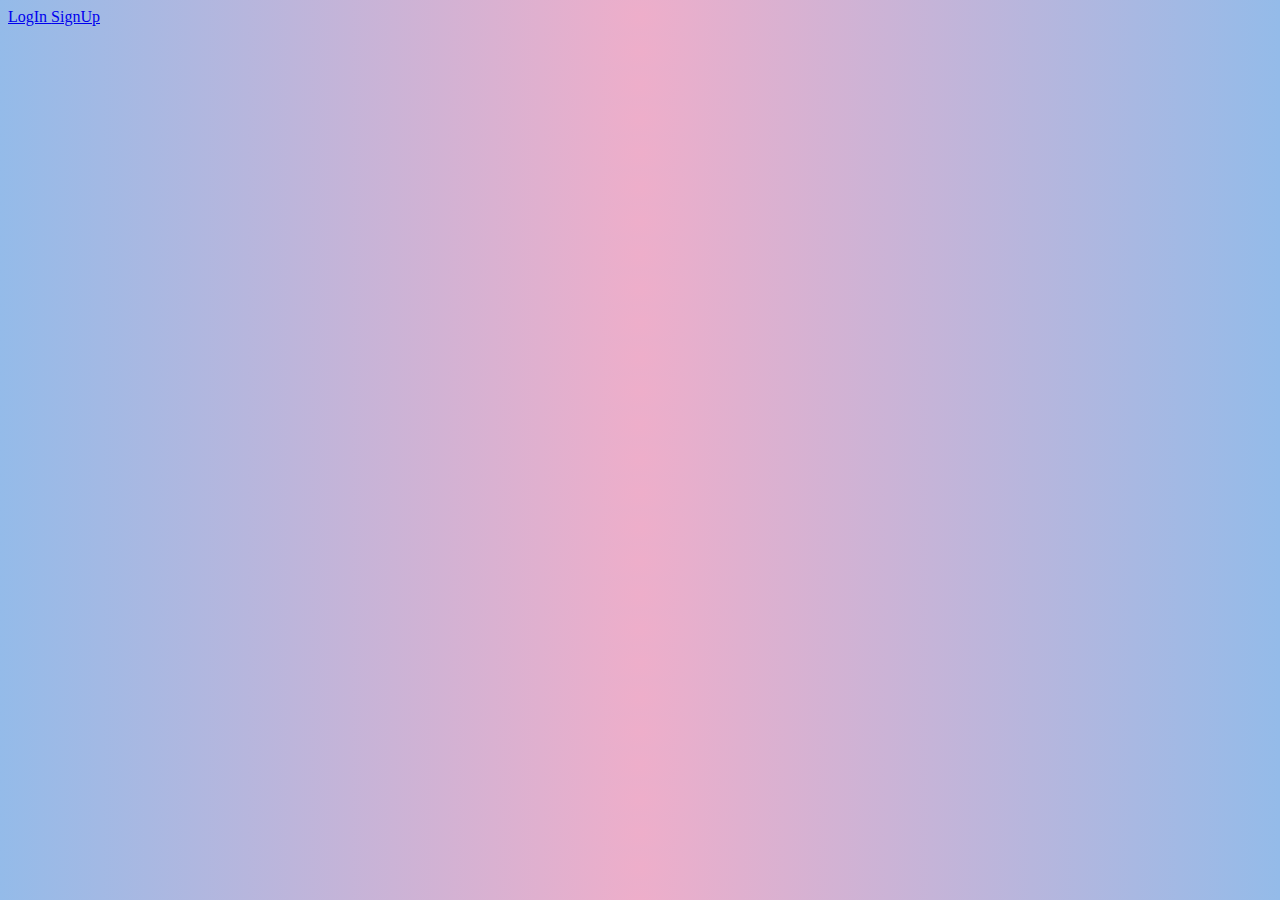
<file: index.html>
<!DOCTYPE html>
<html lang="en">
  <head>
    <meta charset="UTF-8" />
    <meta name="viewport" content="width=device-width, initial-scale=1.0" />
    <title>GUVI TASK</title>
    <link
      href="https://cdn.jsdelivr.net/npm/bootstrap@5.0.2/dist/css/bootstrap.min.css"
      rel="stylesheet"
      integrity="sha384-EVSTQN3/azprG1Anm3QDgpJLIm9Nao0Yz1ztcQTwFspd3yD65VohhpuuCOmLASjC"
      crossorigin="anonymous"
    />
    <style>
      body {
        background: rgb(238, 174, 202);
        background: radial-gradient(
          circle,
          rgba(238, 174, 202, 1) 0%,
          rgba(148, 187, 233, 1) 100%
        );
        color: aliceblue;
      }
    </style>
  </head>
  <body>
    <div
      class="position-relative vh-100 d-flex flex-column justify-content-center"
    >
      <div class="text-center">
        <a href="/html/login.html" id="log" class="btn btn-light">LogIn </a>
        <a href="/html/signup.html" id="sign" class="btn btn-light">SignUp</a>
      </div>
    </div>
  </body>
</html>
</file>
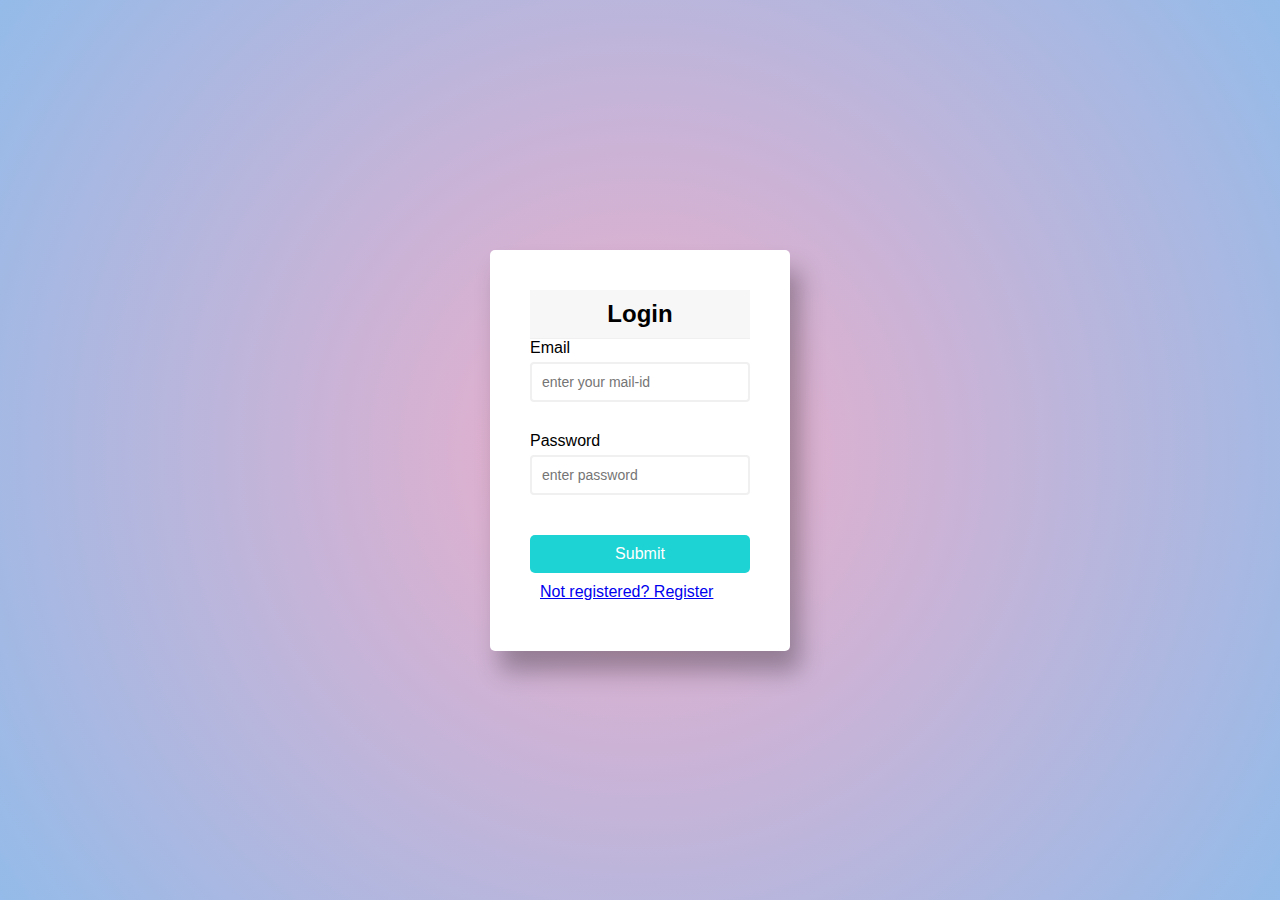
<file: html/login.html>
<!DOCTYPE html>
<html lang="en">
  <head>
    <meta charset="UTF-8" />
    <meta http-equiv="X-UA-Compatible" content="IE=edge" />
    <meta name="viewport" content="width=device-width, initial-scale=1.0" />
    <link rel="stylesheet" href="/css/style.css" />
    <title>Login</title>
    <link
      rel="stylesheet"
      href="https://cdnjs.cloudflare.com/ajax/libs/font-awesome/6.5.2/css/all.min.css"
      integrity="sha512-SnH5WK+bZxgPHs44uWIX+LLJAJ9/2PkPKZ5QiAj6Ta86w+fsb2TkcmfRyVX3pBnMFcV7oQPJkl9QevSCWr3W6A=="
      crossorigin="anonymous"
      referrerpolicy="no-referrer"
    />
    <link
      href="https://cdn.jsdelivr.net/npm/bootstrap@5.0.2/dist/css/bootstrap.min.css"
      rel="stylesheet"
      integrity="sha384-EVSTQN3/azprG1Anm3QDgpJLIm9Nao0Yz1ztcQTwFspd3yD65VohhpuuCOmLASjC"
      crossorigin="anonymous"
    />
    <script src="https://ajax.googleapis.com/ajax/libs/jquery/3.5.1/jquery.min.js"></script>
  </head>
  <body>
    <div class="container">
      <div class="header d-flex flew-no-wrap justify-content-center">
        <i class="fa-solid fa-users mt-2"></i>
        <div class="d-flex text-center">
          <h2 class="mx-2">Login</h2>
        </div>
      </div>
      <form class="form mt-5" id="form">
        <div class="form-control">
          <label for="email">Email</label>
          <input
            type="text"
            name="email"
            id="email"
            placeholder="enter your mail-id"
          />
          <i class="fa-solid fa-circle-check"></i>
          <i class="fa-solid fa-circle-exclamation"></i>
          <small>Error Message</small>
        </div>

        <div class="form-control">
          <label for="password">Password</label>
          <input
            type="password"
            name="password"
            id="password"
            placeholder="enter password"
          />
          <i class="fa-solid fa-circle-check"></i>
          <i class="fa-solid fa-circle-exclamation"></i>
          <small>Error Message</small>
        </div>

        <div>
          <button class="btn btn-info" type="submit">Submit</button>
        </div>

        <div class="text-center" style="padding: 10px 0 0 10px">
          <a href="signup.html" class="text-center">Not registered? Register</a>
        </div>

        <div id="output"></div>
      </form>
    </div>
    <script src="/js/login.js"></script>
  </body>
</html>
</file>
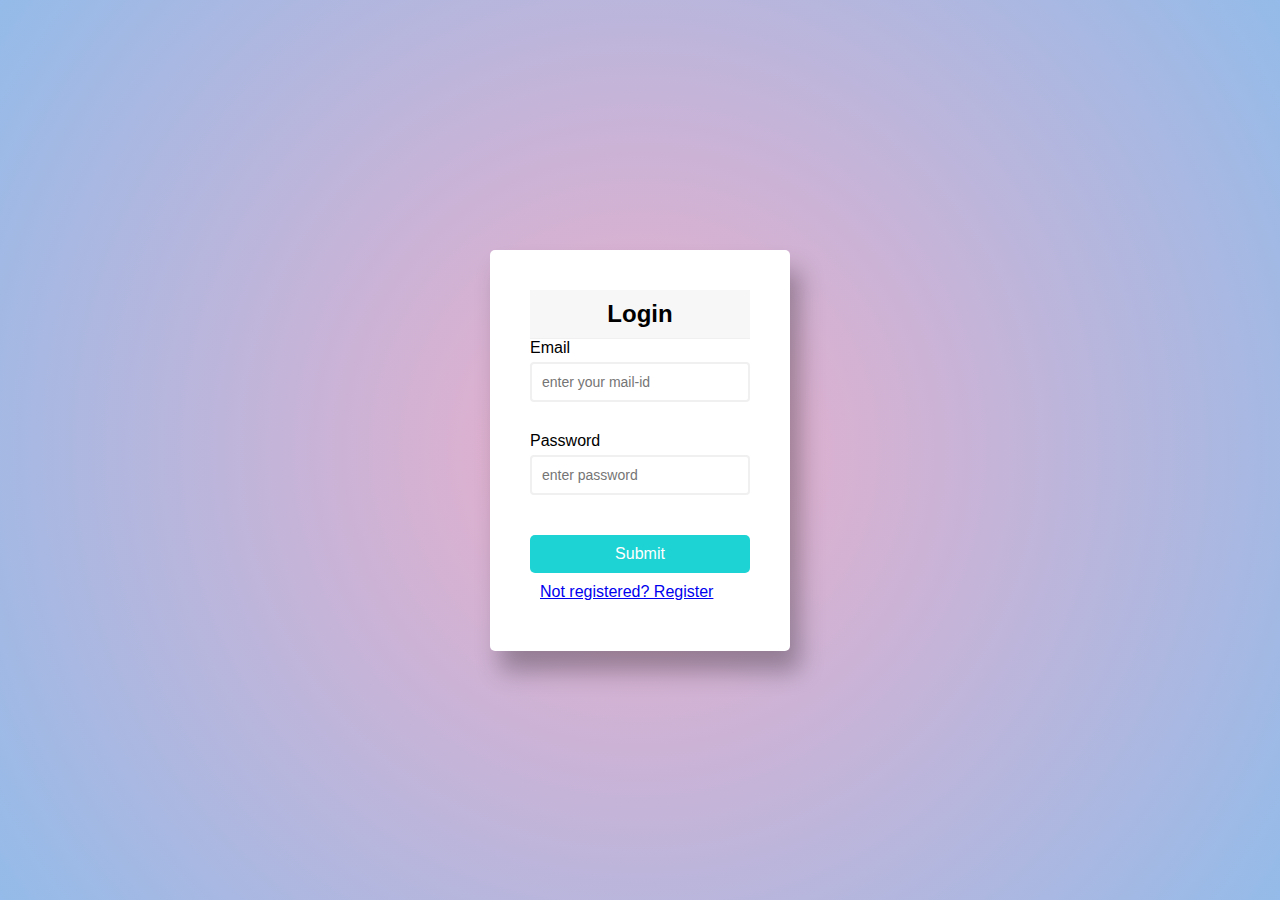
<file: html/profile.html>
<!DOCTYPE html>
<html lang="en">
  <head>
    <meta charset="UTF-8" />
    <meta name="viewport" content="width=device-width,initial-scale=1.0" />
    <title>User Profile</title>
    <link rel="stylesheet" href="/css/style.css" />

    <script src="https://ajax.googleapis.com/ajax/libs/jquery/3.5.1/jquery.min.js"></script>
    <link
      href="https://cdn.jsdelivr.net/npm/bootstrap@5.0.2/dist/css/bootstrap.min.css"
      rel="stylesheet"
      integrity="sha384-EVSTQN3/azprG1Anm3QDgpJLIm9Nao0Yz1ztcQTwFspd3yD65VohhpuuCOmLASjC"
      crossorigin="anonymous"
    />
  </head>
  <body>
    <!-- <div class="profile-container">
      <div class="header">
        <h1>User Profile</h1>
      </div>

      <form id="profile-form" action="" method="post">
        <div class="form-control">
        <label for="fullname">Name:</label><br />
        <input type="text" id="username" name="fullname" required /><br /><br />

        <label for="email">Email:</label><br />
        <input type="email" id="useremail" name="email" disabled /><br /><br />

        <label for="age">Age:</label><br />
        <input type="age" id="userage" name="age" required /><br /><br />

        <label for="phonenumber">Phone Number:</label><br />
        <input
          type="number"
          id="userphonenumber"
          name="phobenumber"
          required
        /><br /><br />

        <div>
          <button id="submitBtn" name="submit" type="submit">Update</button>
          <button id="logout" class="mt-4">Logout</button>
        </div>
      </form>
      
  
      <div id="message"></div>
    </div> -->
    <div class="container">
      <div class="header">
        <i class="fa-solid fa-users"></i>
        <h2>User Profile</h2>
      </div>
      <form class="form" id="form">
        <div class="form-control">
          <label for="email">Email</label>
          <input
            type="text"
            name="email"
            id="useremail"
            placeholder="enter your mail-id"
            disabled
          />
          <i class="fa-solid fa-circle-check"></i>
          <i class="fa-solid fa-circle-exclamation"></i>
          <small>Error Message</small>
        </div>

        <div class="form-control">
          <label for="name">User Name</label>
          <input
            type="name"
            name="name"
            id="username"
            placeholder="full name"
            disabled
          />
          <i class="fa-solid fa-circle-check"></i>
          <i class="fa-solid fa-circle-exclamation"></i>
          <small>Error Message</small>
        </div>

        <div class="form-control">
          <label for="age">Age</label>
          <input
            type="age"
            name="age"
            id="userage"
            placeholder="enter age"
            disabled
          />
          <i class="fa-solid fa-circle-check"></i>
          <i class="fa-solid fa-circle-exclamation"></i>
          <small>Error Message</small>
        </div>

        <div class="form-control">
          <label for="phonenumber">Phone number</label>
          <input
            type="phonenumber"
            name="phonenumber"
            id="userphonenumber"
            placeholder="phonenumber"
            disabled
          />
          <i class="fa-solid fa-circle-check"></i>
          <i class="fa-solid fa-circle-exclamation"></i>
          <small>Error Message</small>
        </div>

        <div>
          <button id="updateBtn" type="button">Update</button>
          <button id="submit" class="mt-2" type="button">Submit</button>
          <button id="logout" class="mt-2">Logout</button>
        </div>

        <div id="output"></div>
      </form>
    </div>

    <script src="/js/profile.js"></script>
  </body>
</html>
</file>
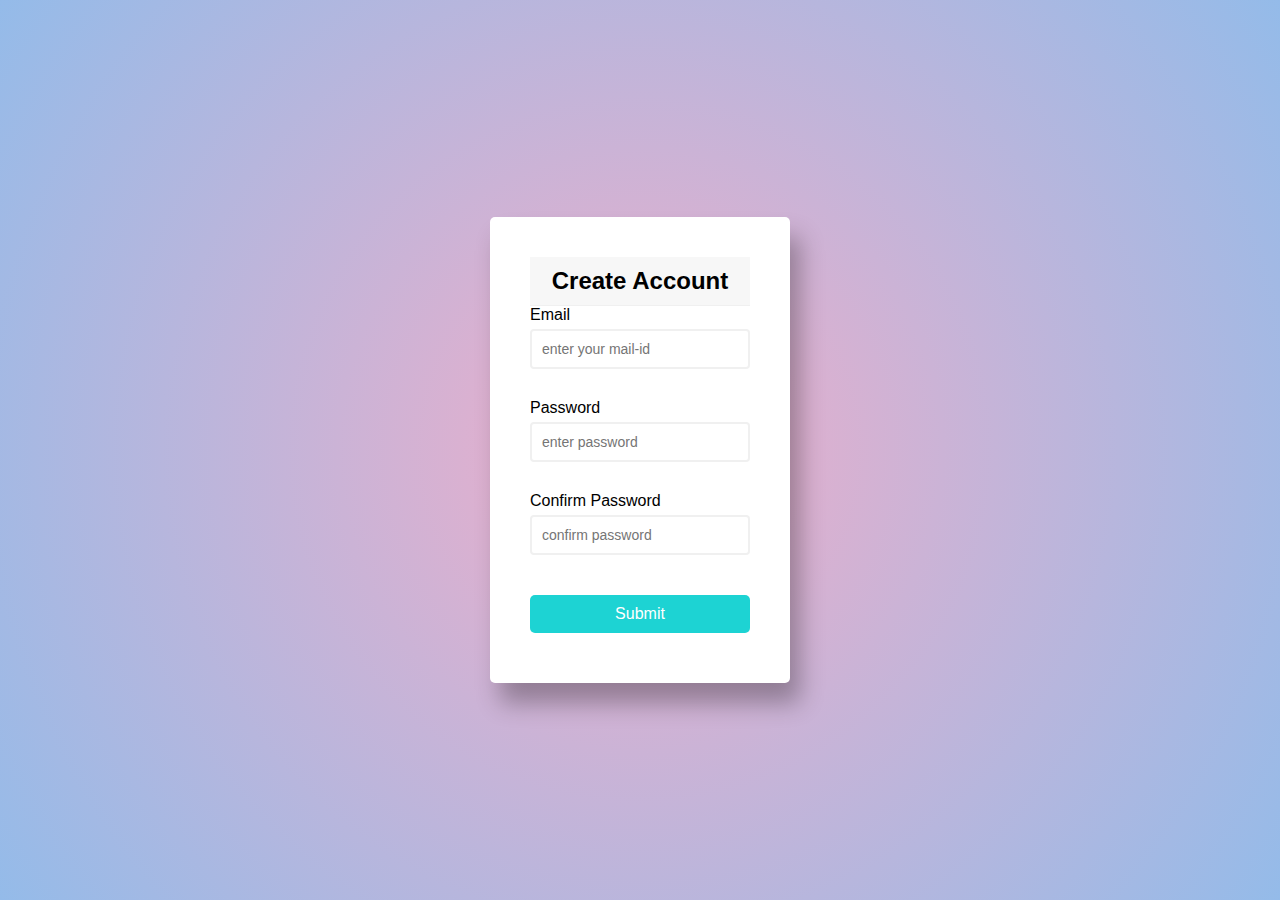
<file: html/signup.html>
<!DOCTYPE html>
<html lang="en">
  <head>
    <meta charset="UTF-8" />
    <meta http-equiv="X-UA-Compatible" content="IE=edge" />
    <meta name="viewport" content="width=device-width, initial-scale=1.0" />
    <link rel="stylesheet" href="/css/style.css" />
    <title>Signup</title>
    <link
      rel="stylesheet"
      href="https://cdnjs.cloudflare.com/ajax/libs/font-awesome/6.5.2/css/all.min.css"
      integrity="sha512-SnH5WK+bZxgPHs44uWIX+LLJAJ9/2PkPKZ5QiAj6Ta86w+fsb2TkcmfRyVX3pBnMFcV7oQPJkl9QevSCWr3W6A=="
      crossorigin="anonymous"
      referrerpolicy="no-referrer"
    />
    <link
      href="https://cdn.jsdelivr.net/npm/bootstrap@5.0.2/dist/css/bootstrap.min.css"
      rel="stylesheet"
      integrity="sha384-EVSTQN3/azprG1Anm3QDgpJLIm9Nao0Yz1ztcQTwFspd3yD65VohhpuuCOmLASjC"
      crossorigin="anonymous"
    />
    <script src="https://ajax.googleapis.com/ajax/libs/jquery/3.5.1/jquery.min.js"></script>
  </head>
  <body>
    <div class="container">
      <div class="header d-flex flew-no-wrap justify-content-center">
        <i class="fa-solid fa-users mt-2"></i>
        <div class="d-flex text-center">
          <h2 class="mx-2">Create Account</h2>
        </div>
      </div>
      <form class="form mt-5" id="form">
        <div class="form-control">
          <label for="email">Email</label>
          <input
            type="text"
            name="email"
            id="email"
            placeholder="enter your mail-id"
          />
          <i class="fa-solid fa-circle-check"></i>
          <i class="fa-solid fa-circle-exclamation"></i>
          <small>Error Message</small>
        </div>

        <div class="form-control">
          <label for="password">Password</label>
          <input
            type="password"
            name="password"
            id="password"
            placeholder="enter password"
          />
          <i class="fa-solid fa-circle-check"></i>
          <i class="fa-solid fa-circle-exclamation"></i>
          <small>Error Message</small>
        </div>

        <div class="form-control">
          <label for="cpassword">Confirm Password</label>
          <input
            type="password"
            name="cpassword"
            id="cpassword"
            placeholder="confirm password"
          />
          <i class="fa-solid fa-circle-check"></i>
          <i class="fa-solid fa-circle-exclamation"></i>
          <small>Error Message</small>
        </div>

        <div>
          <button id="submitBtn" name="submit">Submit</button>
        </div>

        <div id="output"></div>
      </form>
    </div>

    <script src="/js/signup.js"></script>
  </body>
</html>
</file>
<file: css/style.css>
*{
  box-sizing:border-box;
}
body{
  background: rgb(238,174,202);
  background: radial-gradient(circle, rgba(238,174,202,1) 0%, rgba(148,187,233,1) 100%);
  font-family: sans-serif;
  display:flex;
  flex-direction: column;
  justify-content: center;
  align-items: center;
  height:100vh;
  margin:0;
 
}
.container{
  background-color: #fff;
  border-radius: 5px;
  box-shadow:10px 20px 25px rgba(0,0,0,0.3);
  overflow: hidden;
  max-width: 100%;
  width: 300px;
  padding: 40px 40px;
}

.form-control{
  padding-bottom: 10px;
}

.header{
  border-bottom: 1px solid #f0f0f0;
  background-color: #f7f7f7;
  padding:10px 20px;
  
}

.header h2{
  margin: 0;
  text-align: center;
  display: block;
}



.form-control{
  padding-bottom: 20px;
  margin-bottom: 10px;
  position:relative
}

.form-control label{
  display: inline-block;
  margin-bottom: 5px;
}
.form-control input{
  border:2px solid #f0f0f0;
  border-radius: 4px;
  display:block;
  font-size:14px;
  padding:10px;
  width:100%
}

.form-control input:focus{
  outline:0;
  border-color: #777;
}

.form-control.success  input{
  border-color: #2ecc71;
}

.form-control.error input{
  border-color: red;
}

.form-control i{
  visibility: hidden;
  position: absolute;
  top:40px;
  right:10px;
}

.form-control.success i.fa-circle-check{
  color:#2ecc71;
  visibility: visible;
}

.form-control.error i.fa-circle-exclamation{
  color:red;
  visibility: visible;
}

.form-control small{
  color: red;
  position: absolute;
  left:0;
  bottom: 0;
  visibility: hidden;
}

.form-control.error small{
  visibility: visible;
}

.form button{
  background-color: rgb(29, 211, 211);
  color: white;
  border:0;
  display: block;
  font-size: 16px;
  width:100%;
  padding:10px;
  margin-top:20px;
  border-radius: 5px;
}

#output{
  margin-top: 10px;
  color:blue;
}
</file>
